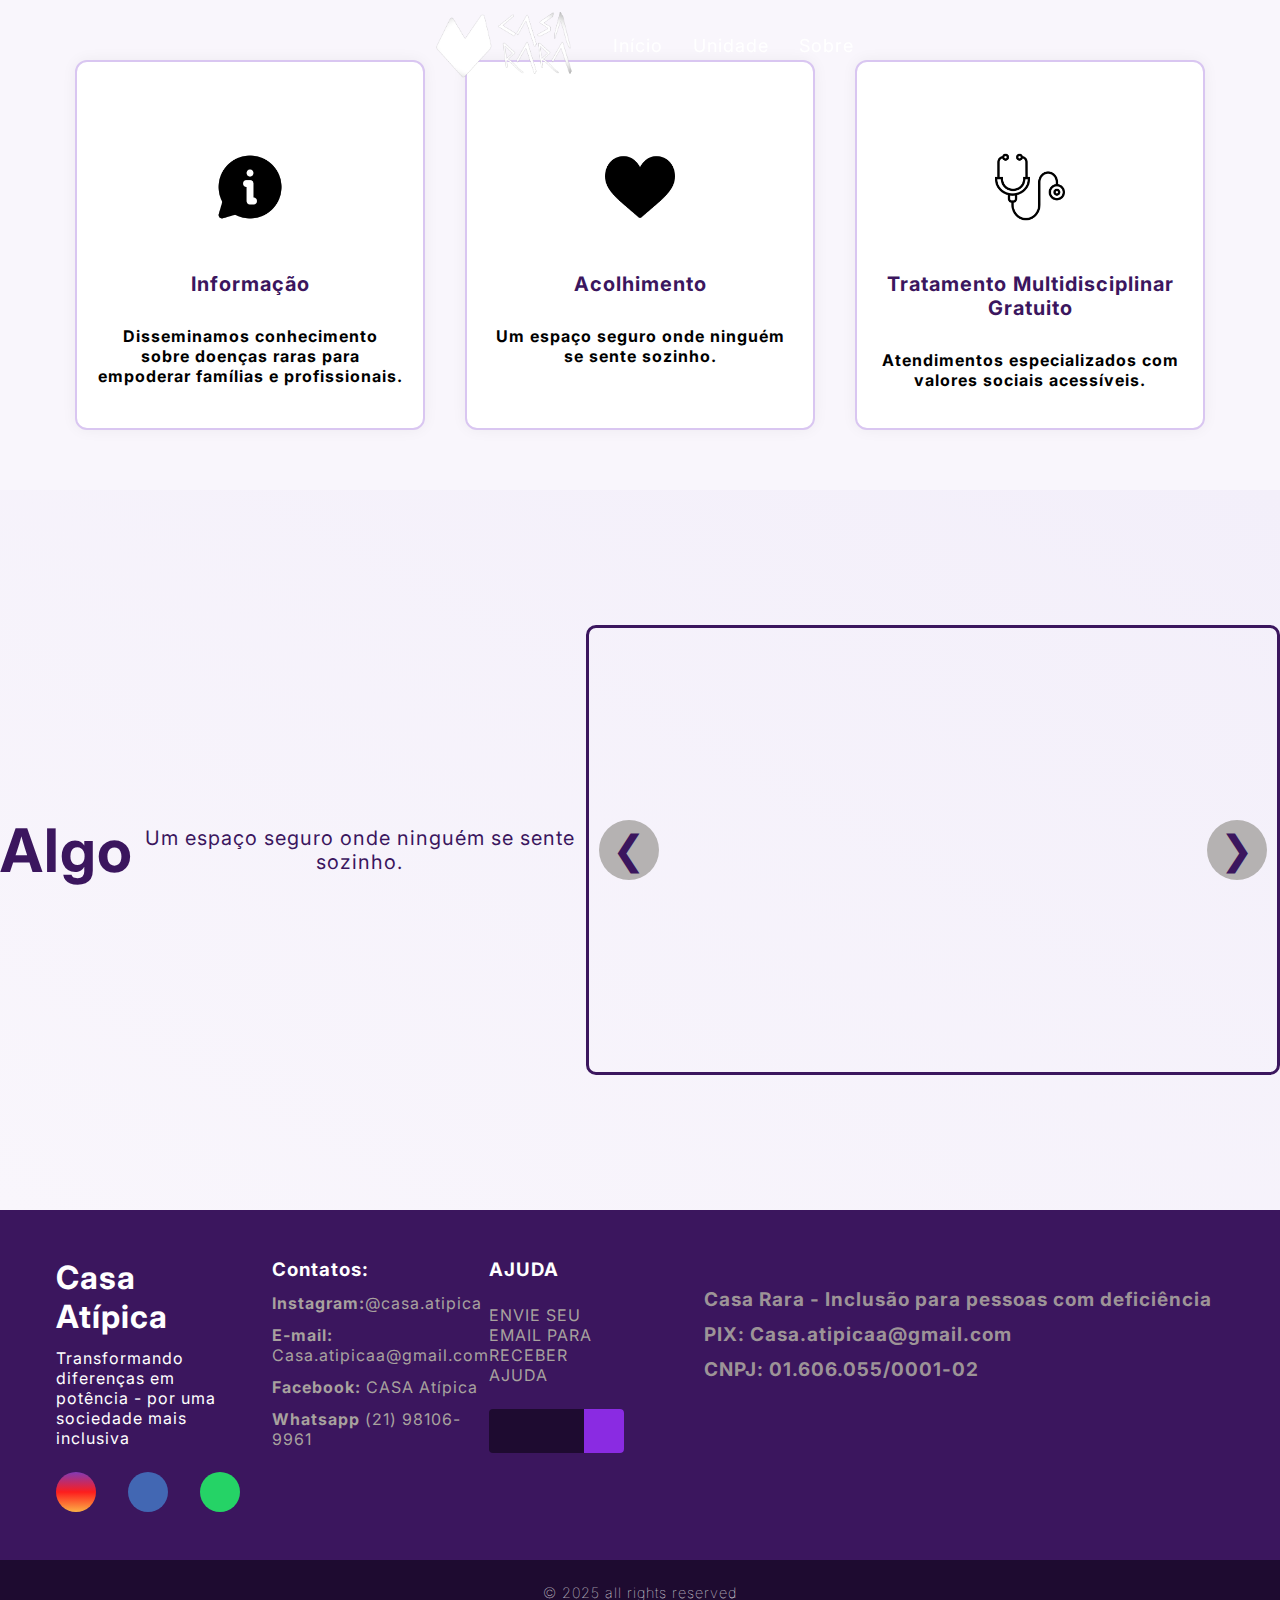
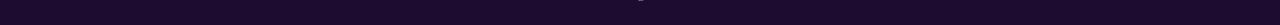
<file: index.html>
<!DOCTYPE html>
<html lang="PT-BR">
<head>
    <meta charset="UTF-8">
    <link rel="stylesheet" href="https://cdnjs.cloudflare.com/ajax/libs/font-awesome/6.6.0/css/all.min.css" integrity="sha512-Kc323vGBEqzTmouAECnVceyQqyqdsSiqLQISBL29aUW4U/M7pSPA/gEUZQqv1cwx4OnYxTxve5UMg5GT6L4JJg==" crossorigin="anonymous" referrerpolicy="no-referrer" />
    <link href="style.css" rel="stylesheet"/>
    <meta name="viewport" content="width=device-width, initial-scale=1.0">
    <link rel="icon" href="imagens/icons/LogoSomente.png">
    <link rel="preconnect" href="https://fonts.googleapis.com">
    <link rel="preconnect" href="https://fonts.gstatic.com" crossorigin>
    <link href="https://fonts.googleapis.com/css2?family=Dosis:wght@200..800&family=National+Park:wght@200..800&display=swap" rel="stylesheet">
    <title>Casa Rara</title>
</head>
<body>
        <header>
            <div id="header-top">
                <img src="imagens/casaRaraBranco_1.png" alt="" id="casaRaraLogo" href="index.html">
                <a href="#">Início</a>
                <a href="unidade.html">Unidade</a>
                <a href="/about.html">Sobre</a>
            </div>
   
        </header>

        <main>

        <div id="main-content">
            <!-- <h1>FOTO DA CASA RARA</h1> -->
            <div id="description-banner">

            </div>
            
        </div>

        <div id="main-content2">
            <div id ='informacao'>
                <img src = 'imagens/icons/cerca-de.png' class="icones"></img>
                <h3 class="titulo">Informação</h3>
                <p class="desc">Disseminamos conhecimento sobre doenças raras para empoderar famílias e profissionais. </p>
            </div>
            <div id="acolhimento">
                <img src = 'imagens/icons/gostar.png' class="icones"></img>
                <h3 class="titulo">Acolhimento</h3>
                <p class="desc">Um espaço seguro onde ninguém se sente sozinho. </p>
            </div>
            <div id="tratamento">
                <img src = 'imagens/icons/image.png' class="icones"></img>
                <h3 class="titulo">Tratamento Multidisciplinar Gratuito</h3>
                <p class="desc">Atendimentos especializados com valores sociais acessíveis. </p>
            </div>
        </div>

        <div id="main-content3">
                <h3 class="titulo2">Algo</h3>
                <p class="desc2">Um espaço seguro onde ninguém se sente sozinho. </p>
                <div class="carrossel">
                    <div class="slides" id="slideContainer">
                    <div class="slide" style="background-image: url('imagens/casa_rara.png');"></div>
                    <div class="slide" style="background-image: url('imagens/casaRaraCinza.png');"></div>
                    <div class="slide" style="background-image: url('imagens/casaRaraBranco_1.png');"></div>
                </div>
                    
                  
              
                <button class="seta esquerda" onclick="mudarSlide(-1)">&#10094;</button>
                <button class="seta direita" onclick="mudarSlide(1)">&#10095;</button>
            </div>    
                
        </div>
    </div>




        </main>
        
    



    <footer>
        <div id="footer_content">
            <div id="footer_contacts">
                <h1>Casa Atípica</h1>
                <p>Transformando diferenças em potência - por uma sociedade mais inclusiva</p>
      
                <div id="footer_social_media">
                <a href="https://www.instagram.com/casa.atipica/" target="blank" class="footer-link" id="instagram">
                    <i class="fa-brands fa-instagram"></i>
                </a>
                <a href="https://web.facebook.com/profile.php?id=100087728827841"target = "blank" class="footer-link" id="facebook">
                    <i class="fa-brands fa-facebook"></i>
                </a>
                <a href="https://wa.me/5521981069961" target = "blank" class="footer-link" id="whatsapp">
                    <i class="fa-brands fa-whatsapp"></i>
                </a>
                </div>
            </div>
      
            <ul class="footer-list">
                <li>
                    <h3>Contatos:</h3>
                </li>
                <li>
                    <a href="https://www.instagram.com/casa.atipica/" target="blank" class="footer-link"><strong>Instagram:</strong>@casa.atipica</a>
                </li>
                <li>
                    <a href="mailto:Casa.atipicaa@gmail.com" target="blank" class="footer-link"><strong>E-mail:</strong> Casa.atipicaa@gmail.com</a>
                </li>
                <li>
                    <a href="https://web.facebook.com/profile.php?id=100087728827841" target="blank" class="footer-link"><strong>Facebook:</strong> CASA Atípica </a>
                </li>
                <li>
                    <a href="https://wa.me/5521981069961" target="blank" class="footer-link"><strong>Whatsapp</strong> (21) 98106-9961</a>
                </li>
      
            </ul>
            <div id="footer_subscribe">
                <h3>AJUDA</h3>
      
                <p id="footer_ajuda">ENVIE SEU EMAIL PARA RECEBER AJUDA</p>
                <div id="input_group">
                    <input type="email" id="email" name="email" required>
                    <button>
                        <i class="fa-regular fa-envelope"></i>
                    </button>
                </div>
             
            </div>
            <ul class="footer-lista">
                <li>
                    <a href="#" class="footerlink"><strong>Casa Rara - Inclusão para pessoas com deficiência</strong></a>
                </li>
                <li>
                    <a href="#" class="footerlink"><strong>PIX: Casa.atipicaa@gmail.com</strong></a>
                </li>
                <li>
                    <a href="#" class="footerlink"><strong>CNPJ: 01.606.055/0001-02</strong></a>
                </li>
      
            </ul>
      
        </div>
      
      
        <div id="footer_copyright">
            &#169
            2025 all rights reserved
        </div>
      
      </footer>
      <script src="script/app.js"></script>
</body>
</html>
</file>
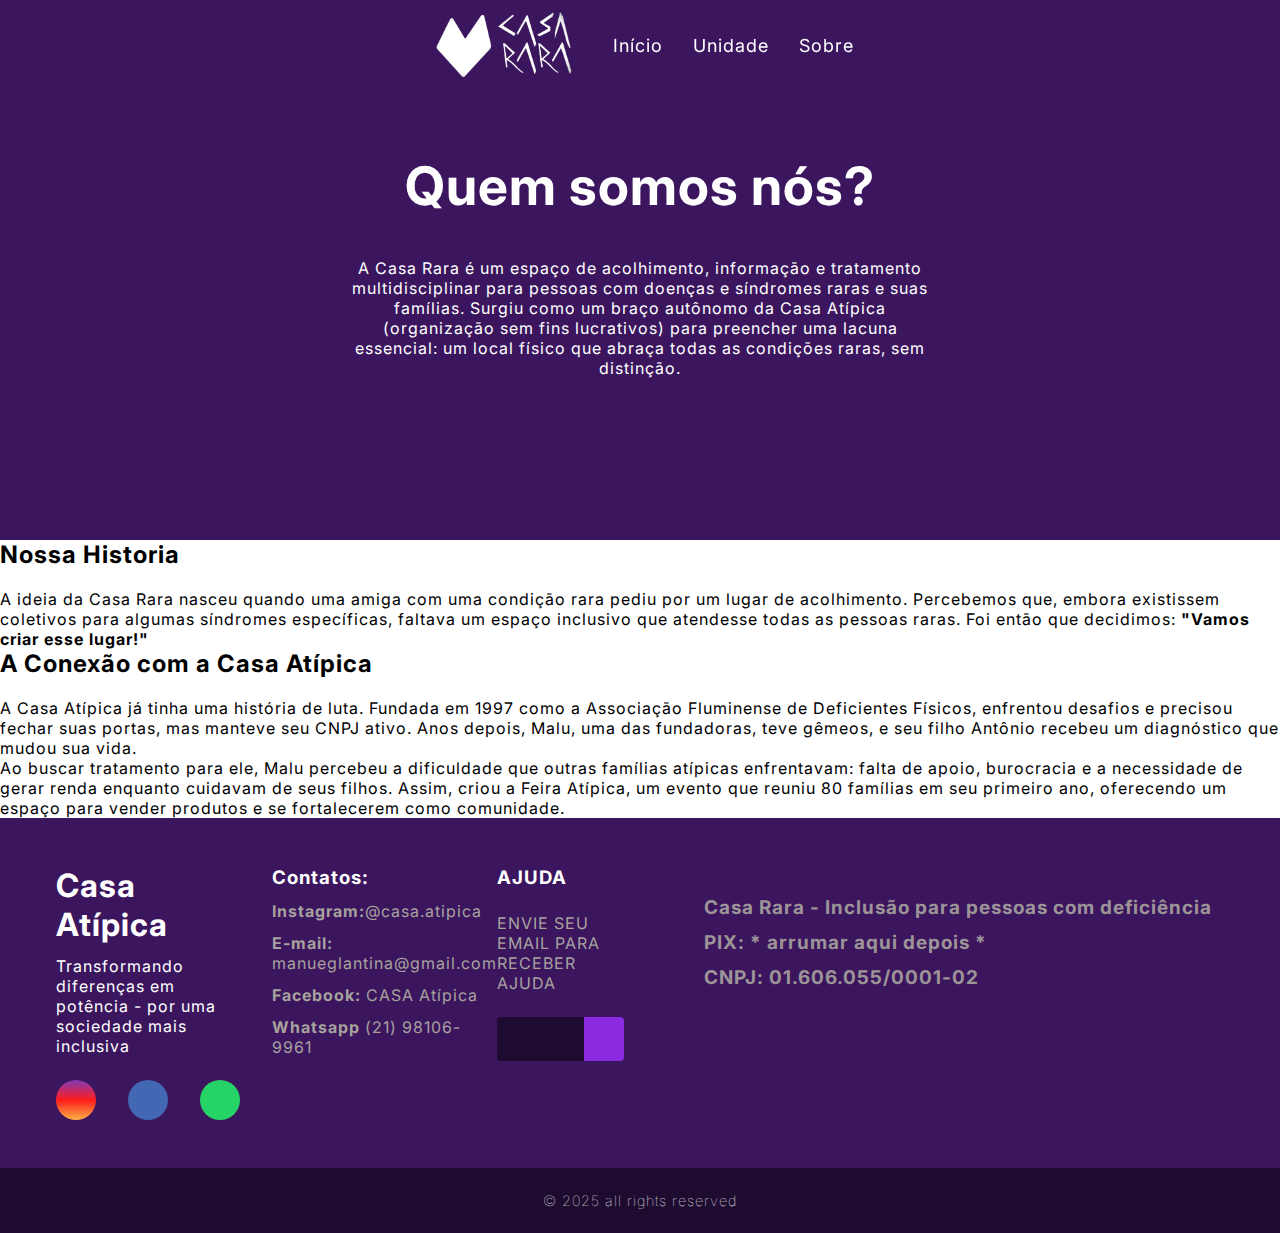
<file: about.html>
<!DOCTYPE html>
<html lang="en">
<head>
    <meta charset="UTF-8">
    <meta name="viewport" content="width=device-width, initial-scale=1.0">
    <link href="style.css" rel="stylesheet"/>
    <link href="/style/about.css" rel="stylesheet"/>
    <link rel="icon" href="imagens/icons/LogoSomente.png">
    <title>Sobre nós</title>
</head>
<body>
    <div id="header-top">
        <img src="imagens/casaRaraBranco_1.png" alt="" id="casaRaraLogo">
        <a href="index.html">Início</a>
        <a href="#">Unidade</a>
        <a href="/about.html">Sobre</a>
    </div>
    <div class="first-content">
        <div class="contentBox">
            <h1>Quem somos nós?</h1>
            <p>A Casa Rara é um espaço de acolhimento, informação e tratamento multidisciplinar para pessoas com doenças e síndromes raras e suas famílias. Surgiu como um braço autônomo da Casa Atípica (organização sem fins lucrativos) para preencher uma lacuna essencial: um local físico que abraça todas as condições raras, sem distinção.  </p>
        </div>
       
    </div>
    <div class="third-content">
        <div class="descriptionLeft">
            <div class="boxLeft">
            <h2>Nossa Historia</h2>
            <br>
            <p>A ideia da Casa Rara nasceu quando uma amiga com uma condição rara pediu por um lugar de acolhimento. Percebemos que, embora existissem coletivos para algumas síndromes específicas, faltava um espaço inclusivo que atendesse todas as pessoas raras. Foi então que decidimos: <strong>"Vamos criar esse lugar!"</strong></p>
            </div>
        </div>
        <div class="descriptionRight">
            <div class="boxLeft">
                <h2>A Conexão com a Casa Atípica</h2>
                <br>
                <p>A Casa Atípica já tinha uma história de luta. Fundada em 1997 como a Associação Fluminense de Deficientes Físicos, enfrentou desafios e precisou fechar suas portas, mas manteve seu CNPJ ativo. Anos depois, Malu, uma das fundadoras, teve gêmeos, e seu filho Antônio recebeu um diagnóstico que mudou sua vida.  </p>
                <p>Ao buscar tratamento para ele, Malu percebeu a dificuldade que outras famílias atípicas enfrentavam: falta de apoio, burocracia e a necessidade de gerar renda enquanto cuidavam de seus filhos. Assim, criou a Feira Atípica, um evento que reuniu 80 famílias em seu primeiro ano, oferecendo um espaço para vender produtos e se fortalecerem como comunidade.  </p>
                
            </div>
        </div>
    </div>
    <footer>
        <div id="footer_content">
            <div id="footer_contacts">
                <h1>Casa Atípica</h1>
                <p>Transformando diferenças em potência - por uma sociedade mais inclusiva</p>
      
                <div id="footer_social_media">
                <a href="https://www.instagram.com/casa.atipica/" target="blank" class="footer-link" id="instagram">
                    <i class="fa-brands fa-instagram"></i>
                </a>
                <a href="https://web.facebook.com/profile.php?id=100087728827841"target = "blank" class="footer-link" id="facebook">
                    <i class="fa-brands fa-facebook"></i>
                </a>
                <a href="https://wa.me/5521981069961" target = "blank" class="footer-link" id="whatsapp">
                    <i class="fa-brands fa-whatsapp"></i>
                </a>
                </div>
            </div>
      
            <ul class="footer-list">
                <li>
                    <h3>Contatos:</h3>
                </li>
                <li>
                    <a href="#" class="footer-link"><strong>Instagram:</strong>@casa.atipica</a>
                </li>
                <li>
                    <a href="#" class="footer-link"><strong>E-mail:</strong> manueglantina@gmail.com</a>
                </li>
                <li>
                    <a href="#" class="footer-link"><strong>Facebook:</strong> CASA Atípica </a>
                </li>
                <li>
                    <a href="#" class="footer-link"><strong>Whatsapp</strong> (21) 98106-9961</a>
                </li>
      
            </ul>
            <div id="footer_subscribe">
                <h3>AJUDA</h3>
      
                <p>ENVIE SEU EMAIL PARA RECEBER AJUDA</p>
            
                <div id="input_group">
                    <input type="email" id="email" name="email" required>
                    <button>
                        <i class="fa-regular fa-envelope"></i>
                    </button>
                </div>
            </div>
            <ul class="footer-lista">
                <li>
                    <a href="#" class="footerlink"><strong>Casa Rara - Inclusão para pessoas com deficiência</strong></a>
                </li>
                <li>
                    <a href="#" class="footerlink"><strong>PIX: * arrumar aqui depois *</strong></a>
                </li>
                <li>
                    <a href="#" class="footerlink"><strong>CNPJ: 01.606.055/0001-02</strong></a>
                </li>
      
            </ul>
      
        </div>
      
      
        <div id="footer_copyright">
            &#169
            2025 all rights reserved
        </div>
      
      </footer>
    <script src="script/app.js"></script>
</body>
</html>
</file>
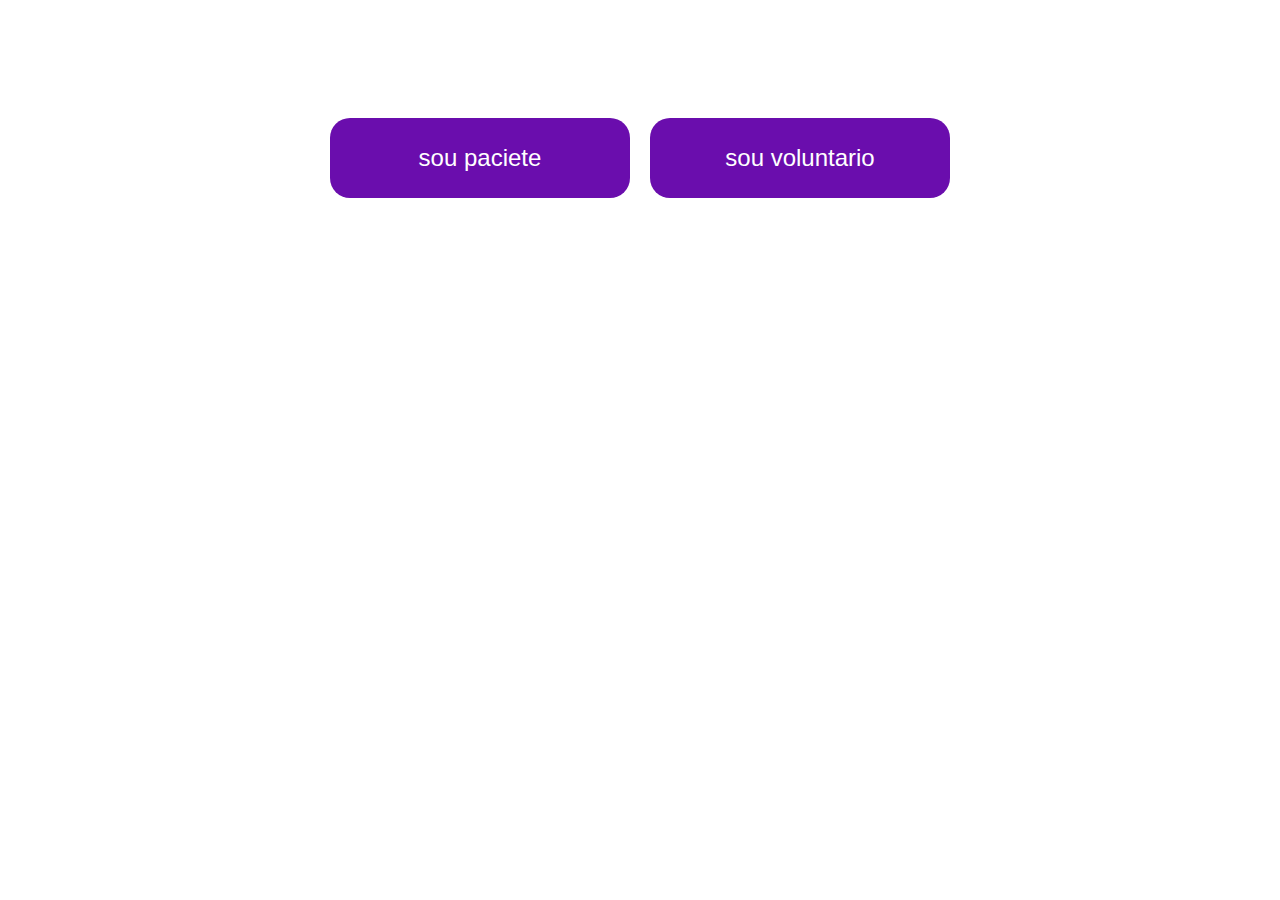
<file: connect.html>
<!DOCTYPE html>
<html lang="en">
    <head>
        <meta charset="UTF-8">
        <link rel="stylesheet" href="https://cdnjs.cloudflare.com/ajax/libs/font-awesome/6.6.0/css/all.min.css" integrity="sha512-Kc323vGBEqzTmouAECnVceyQqyqdsSiqLQISBL29aUW4U/M7pSPA/gEUZQqv1cwx4OnYxTxve5UMg5GT6L4JJg==" crossorigin="anonymous" referrerpolicy="no-referrer" />
        <link href="style/connect.css" rel="stylesheet"/>
        <meta name="viewport" content="width=device-width, initial-scale=1.0">
        <link rel="icon" href="imagens/icons/LogoSomente.png">
        <link rel="preconnect" href="https://fonts.googleapis.com">
        <link rel="preconnect" href="https://fonts.gstatic.com" crossorigin>
        <link href="https://fonts.googleapis.com/css2?family=Dosis:wght@200..800&family=National+Park:wght@200..800&display=swap" rel="stylesheet">
        <title>Casa Rara</title>
    </head>
<body>

    <div id="div_connect">
        <a href="pacient.html"><button class="btn_connect">sou paciete</button></a>
        <a href="volunt.html"><button class="btn_connect">sou voluntario</button></a>
        
    </div>
    
</body>
</html>
</file>
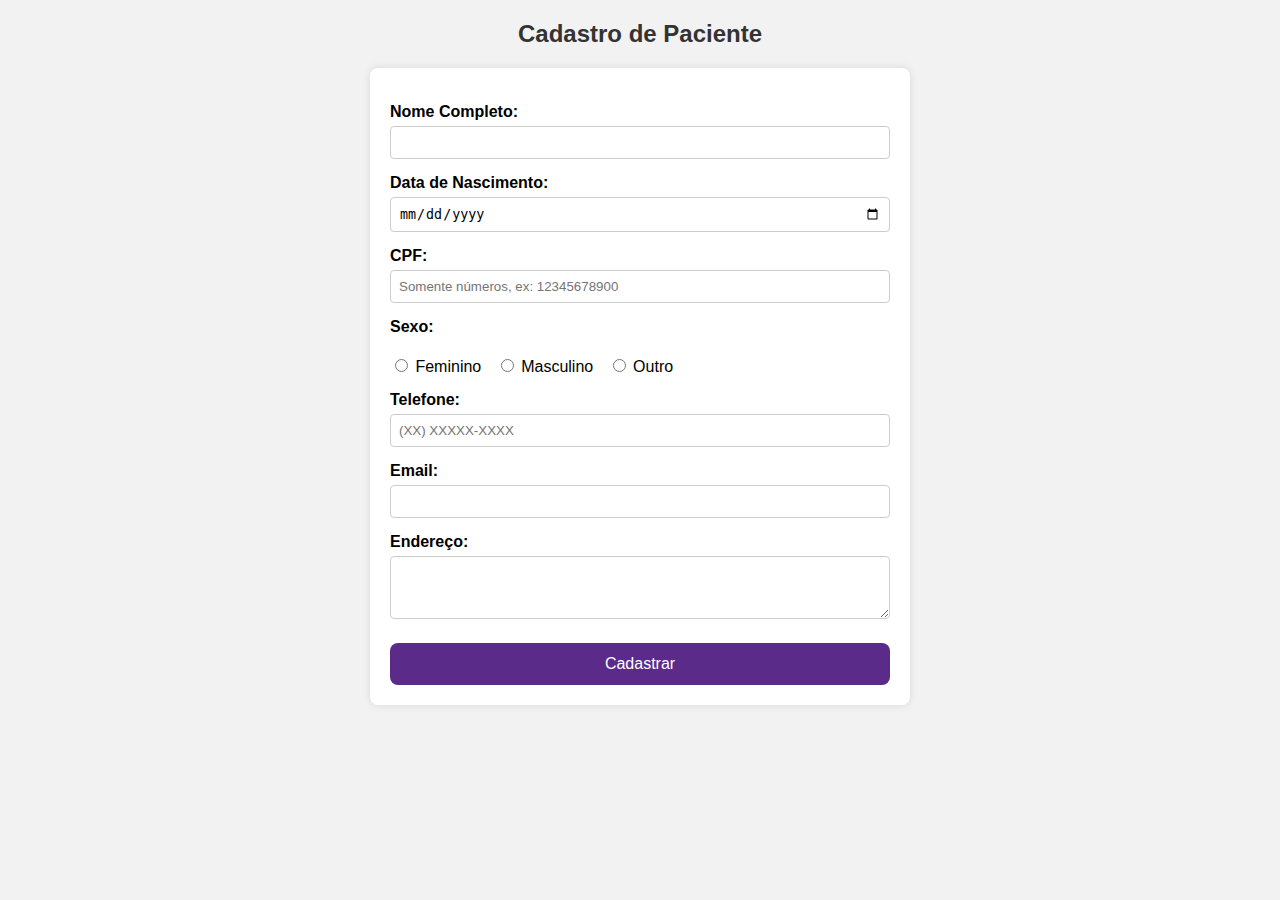
<file: pacient.html>
<!DOCTYPE html>
<html lang="en">
<head>
    <meta charset="UTF-8">
    <link rel="stylesheet" href="https://cdnjs.cloudflare.com/ajax/libs/font-awesome/6.6.0/css/all.min.css" integrity="sha512-Kc323vGBEqzTmouAECnVceyQqyqdsSiqLQISBL29aUW4U/M7pSPA/gEUZQqv1cwx4OnYxTxve5UMg5GT6L4JJg==" crossorigin="anonymous" referrerpolicy="no-referrer" />
    <link href="style/pacient.css" rel="stylesheet"/>
    <meta name="viewport" content="width=device-width, initial-scale=1.0">
    <link rel="icon" href="imagens/icons/LogoSomente.png">
    <link rel="preconnect" href="https://fonts.googleapis.com">
    <link rel="preconnect" href="https://fonts.gstatic.com" crossorigin>
    <link href="https://fonts.googleapis.com/css2?family=Dosis:wght@200..800&family=National+Park:wght@200..800&display=swap" rel="stylesheet">
    <title>Casa Rara</title>
</head>
<body>
    <h2>Cadastro de Paciente</h2>
    <div id="cont_pacient">
        <form action="/submit" method="POST">
            <label for="nome">Nome Completo:</label>
            <input type="text" id="nome" name="nome" required />
    
            <label for="dataNascimento">Data de Nascimento:</label>
            <input type="date" id="dataNascimento" name="dataNascimento" required />
    
            <label for="cpf">CPF:</label>
            <input type="text" id="cpf" name="cpf" pattern="\d{11}" placeholder="Somente números, ex: 12345678900" required />
    
            <label>Sexo:</label>
            <div class="radio-group">
                <label><input type="radio" name="sexo" value="Feminino" required> Feminino</label>
                <label><input type="radio" name="sexo" value="Masculino"> Masculino</label>
                <label><input type="radio" name="sexo" value="Outro"> Outro</label>
            </div>
    
            <label for="telefone">Telefone:</label>
            <input type="tel" id="telefone" name="telefone" pattern="\(\d{2}\) \d{4,5}-\d{4}" placeholder="(XX) XXXXX-XXXX" />
    
            <label for="email">Email:</label>
            <input type="email" id="email" name="email" />
    
            <label for="endereco">Endereço:</label>
            <textarea id="endereco" name="endereco" rows="3"></textarea>
    
            <button type="submit">Cadastrar</button>
        </form>
    </div>
    
</body>
</html>
</file>
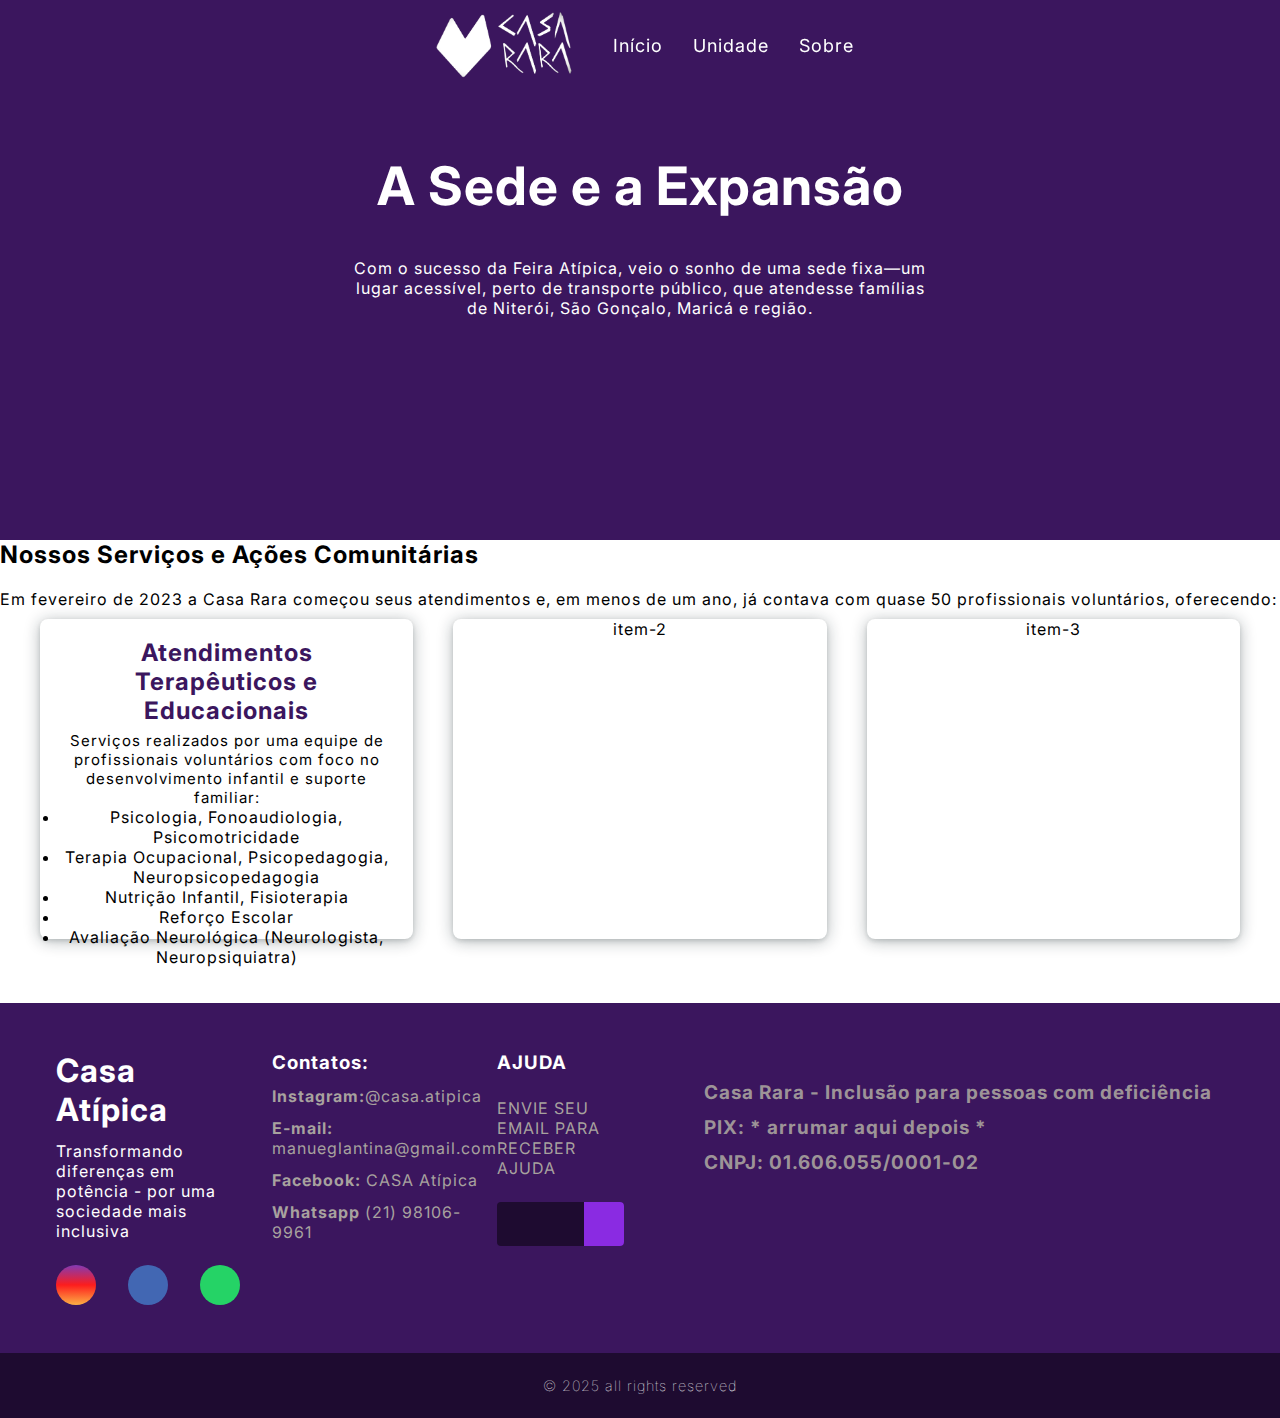
<file: unidade.html>
<!DOCTYPE html>
<html lang="en">
<head>
    <meta charset="UTF-8">
    <meta name="viewport" content="width=device-width, initial-scale=1.0">
    <link href="style.css" rel="stylesheet"/>
    <link href="/style/about.css" rel="stylesheet"/>
    <link rel="stylesheet" href="style/unidade.css">
    <link rel="icon" href="imagens/icons/LogoSomente.png">
    <title>Sobre nós</title>
</head>
<body>
    <div id="header-top">
        <img src="imagens/casaRaraBranco_1.png" alt="" id="casaRaraLogo">
        <a href="index.html">Início</a>
        <a href="#">Unidade</a>
        <a href="about.html">Sobre</a>
    </div>
    <div class="first-content">
        <div class="contentBox">
            <h1>A Sede e a Expansão </h1>
            <p>Com o sucesso da Feira Atípica, veio o sonho de uma sede fixa—um lugar acessível, perto de transporte público, que atendesse famílias de Niterói, São Gonçalo, Maricá e região. </p>
        </div>
       
    </div>
    <div class="third-content">
        <div class="onHandle">
            <div class="boxLeft">
                <h2>Nossos Serviços e Ações Comunitárias</h2>
                <br>
                <p>Em fevereiro de 2023 a Casa Rara começou seus atendimentos e, em menos de um ano, já contava com quase 50 profissionais voluntários, oferecendo:</p>
            </div>
        </div>
    </div>
    <div class="servicesContent">
        <div class="item item-1">
            <div class="formatacao">
            <h2>Atendimentos Terapêuticos e Educacionais</h2>
            <p class="between">Serviços realizados por uma equipe de profissionais voluntários com foco no desenvolvimento infantil e suporte familiar:</p>

            <ul>
                <li>Psicologia, Fonoaudiologia, Psicomotricidade</li>
                <li>Terapia Ocupacional, Psicopedagogia, Neuropsicopedagogia</li>
                <li>Nutrição Infantil, Fisioterapia</li>
                <li>Reforço Escolar</li>
                <li>Avaliação Neurológica (Neurologista, Neuropsiquiatra)</li>
            </ul>
        </div>
        </div>

        <div class="item item-2">item-2</div>

        <div class="item item-3">item-3</div>

    </div>
    <footer>
        <div id="footer_content">
            <div id="footer_contacts">
                <h1>Casa Atípica</h1>
                <p>Transformando diferenças em potência - por uma sociedade mais inclusiva</p>
      
                <div id="footer_social_media">
                <a href="https://www.instagram.com/casa.atipica/" target="blank" class="footer-link" id="instagram">
                    <i class="fa-brands fa-instagram"></i>
                </a>
                <a href="https://web.facebook.com/profile.php?id=100087728827841"target = "blank" class="footer-link" id="facebook">
                    <i class="fa-brands fa-facebook"></i>
                </a>
                <a href="https://wa.me/5521981069961" target = "blank" class="footer-link" id="whatsapp">
                    <i class="fa-brands fa-whatsapp"></i>
                </a>
                </div>
            </div>
      
            <ul class="footer-list">
                <li>
                    <h3>Contatos:</h3>
                </li>
                <li>
                    <a href="#" class="footer-link"><strong>Instagram:</strong>@casa.atipica</a>
                </li>
                <li>
                    <a href="#" class="footer-link"><strong>E-mail:</strong> manueglantina@gmail.com</a>
                </li>
                <li>
                    <a href="#" class="footer-link"><strong>Facebook:</strong> CASA Atípica </a>
                </li>
                <li>
                    <a href="#" class="footer-link"><strong>Whatsapp</strong> (21) 98106-9961</a>
                </li>
      
            </ul>
            <div id="footer_subscribe">
                <h3>AJUDA</h3>
      
                <p>ENVIE SEU EMAIL PARA RECEBER AJUDA</p>
            
                <div id="input_group">
                    <input type="email" id="email" name="email" required>
                    <button>
                        <i class="fa-regular fa-envelope"></i>
                    </button>
                </div>
            </div>
            <ul class="footer-lista">
                <li>
                    <a href="#" class="footerlink"><strong>Casa Rara - Inclusão para pessoas com deficiência</strong></a>
                </li>
                <li>
                    <a href="#" class="footerlink"><strong>PIX: * arrumar aqui depois *</strong></a>
                </li>
                <li>
                    <a href="#" class="footerlink"><strong>CNPJ: 01.606.055/0001-02</strong></a>
                </li>
      
            </ul>
      
        </div>
      
      
        <div id="footer_copyright">
            &#169
            2025 all rights reserved
        </div>
      
      </footer>
    <script src="script/app.js"></script>
</body>
</html>
</file>
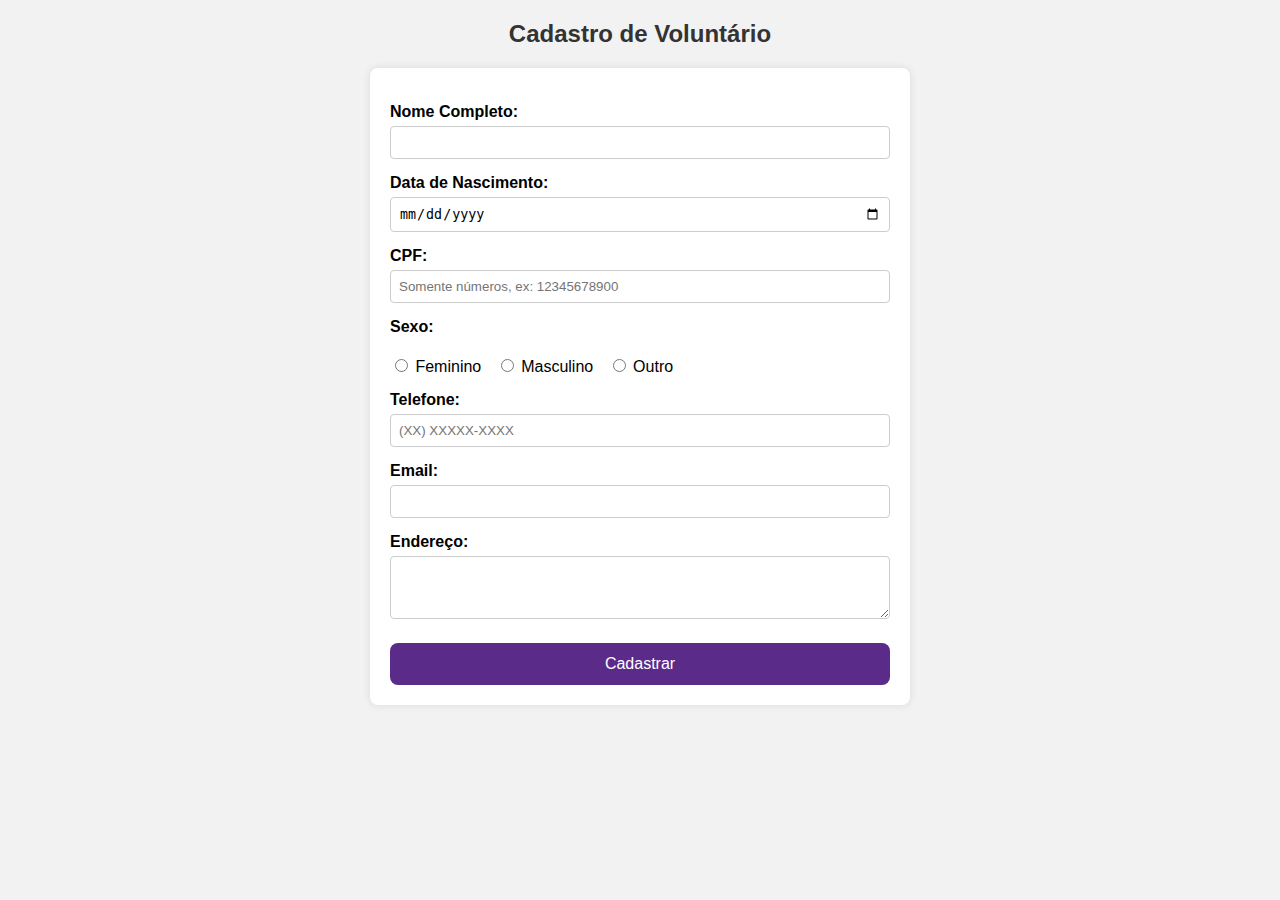
<file: volunt.html>
<!DOCTYPE html>
<html lang="en">
    <head>
        <meta charset="UTF-8">
        <link rel="stylesheet" href="https://cdnjs.cloudflare.com/ajax/libs/font-awesome/6.6.0/css/all.min.css" integrity="sha512-Kc323vGBEqzTmouAECnVceyQqyqdsSiqLQISBL29aUW4U/M7pSPA/gEUZQqv1cwx4OnYxTxve5UMg5GT6L4JJg==" crossorigin="anonymous" referrerpolicy="no-referrer" />
        <link href="style/pacient.css" rel="stylesheet"/>
        <meta name="viewport" content="width=device-width, initial-scale=1.0">
        <link rel="icon" href="imagens/icons/LogoSomente.png">
        <link rel="preconnect" href="https://fonts.googleapis.com">
        <link rel="preconnect" href="https://fonts.gstatic.com" crossorigin>
        <link href="https://fonts.googleapis.com/css2?family=Dosis:wght@200..800&family=National+Park:wght@200..800&display=swap" rel="stylesheet">
        <title>Casa Rara</title>
    </head>
<body>
    <h2>Cadastro de Voluntário</h2>

<div id="cont_pacient">
    <form action="/submit_voluntario" method="POST">
        <label for="nome">Nome Completo:</label>
        <input type="text" id="nome" name="nome" required />

        <label for="dataNascimento">Data de Nascimento:</label>
        <input type="date" id="dataNascimento" name="dataNascimento" required />

        <label for="cpf">CPF:</label>
        <input type="text" id="cpf" name="cpf" pattern="\d{11}" placeholder="Somente números, ex: 12345678900" required />

        <label>Sexo:</label>
        <div class="radio-group">
            <label><input type="radio" name="sexo" value="Feminino" required> Feminino</label>
            <label><input type="radio" name="sexo" value="Masculino"> Masculino</label>
            <label><input type="radio" name="sexo" value="Outro"> Outro</label>
        </div>

        <label for="telefone">Telefone:</label>
        <input type="tel" id="telefone" name="telefone" pattern="\(\d{2}\) \d{4,5}-\d{4}" placeholder="(XX) XXXXX-XXXX" />

        <label for="email">Email:</label>
        <input type="email" id="email" name="email" />

        <label for="endereco">Endereço:</label>
        <textarea id="endereco" name="endereco" rows="3"></textarea>

        <button type="submit">Cadastrar</button>
    </form>
</div> 
    
    
</body>
</html>
</file>
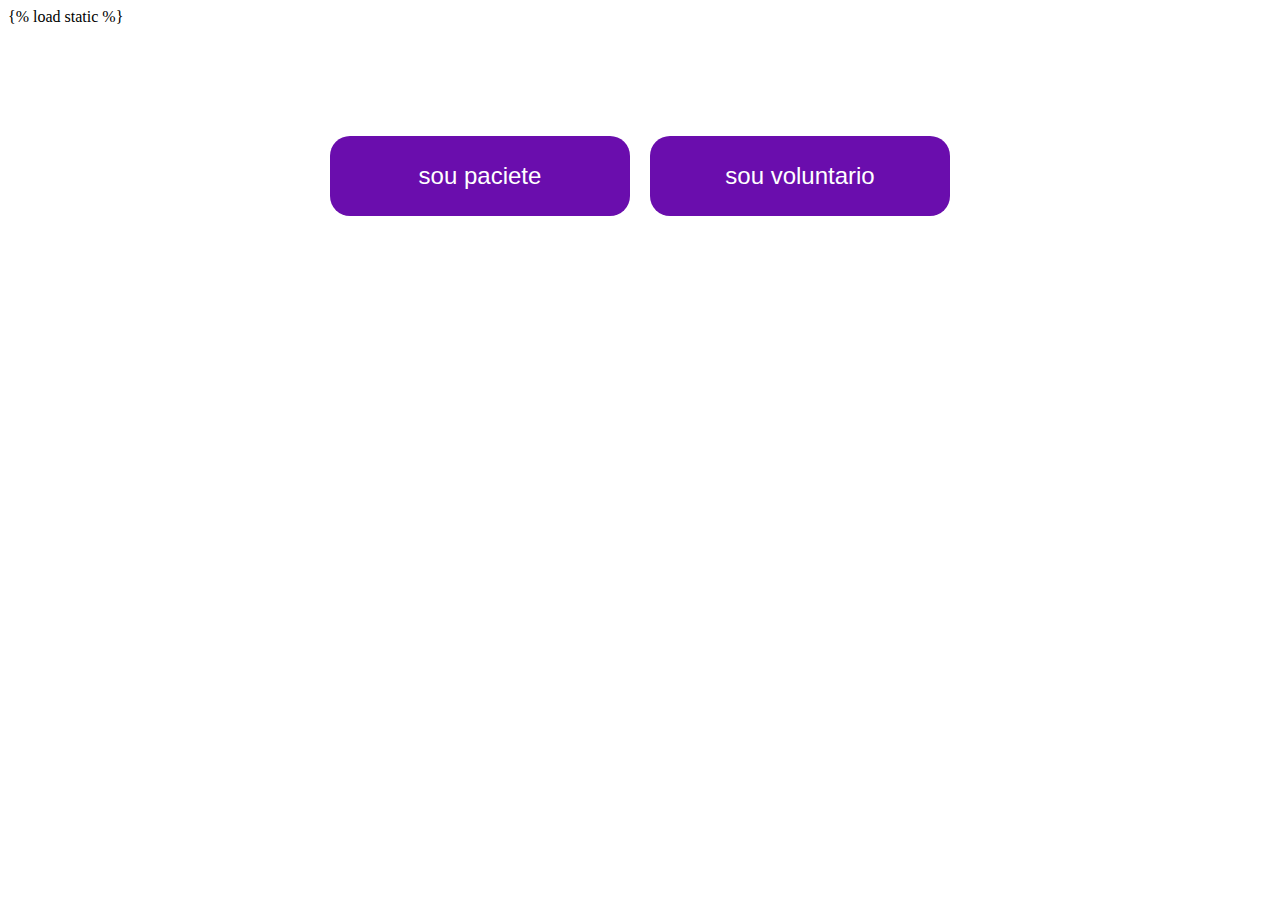
<file: templates/connect.html>
{% load static %}
<!DOCTYPE html>
<html lang="en">
    <head>
        <meta charset="UTF-8">
        <link rel="stylesheet" href="https://cdnjs.cloudflare.com/ajax/libs/font-awesome/6.6.0/css/all.min.css" integrity="sha512-Kc323vGBEqzTmouAECnVceyQqyqdsSiqLQISBL29aUW4U/M7pSPA/gEUZQqv1cwx4OnYxTxve5UMg5GT6L4JJg==" crossorigin="anonymous" referrerpolicy="no-referrer" />
        <link href="/static/connect.css" rel="stylesheet"/>
        <meta name="viewport" content="width=device-width, initial-scale=1.0">
        <link rel="icon" href="/static/imagens/icons/LogoSomente.png">
        <link rel="preconnect" href="https://fonts.googleapis.com">
        <link rel="preconnect" href="https://fonts.gstatic.com" crossorigin>
        <link href="https://fonts.googleapis.com/css2?family=Dosis:wght@200..800&family=National+Park:wght@200..800&display=swap" rel="stylesheet">
        <title>Casa Rara</title>
    </head>
<body>

    <div id="div_connect">
        <a href="pacient.html"><button class="btn_connect">sou paciete</button></a>
        <a href="volunt.html"><button class="btn_connect">sou voluntario</button></a>
        
    </div>
    
</body>
</html>
</file>
<file: style.css>
@import url('https://fonts.googleapis.com/css2?family=Inter:ital,opsz,wght@0,14..32,100..900;1,14..32,100..900&display=swap');

  :root{
    --color-neutral-0: #0c0c0c;
    --color-neutral-10: #171717;
    --color-neutral-30: #a8a29e;
    --color-neutral-40: #f5f5f5;
    --card-height: 300px;
    --card-width: calc(var(--card-height) / 1.5);

  }

  *{
    font-family: 'inter', sans-serif;
    margin: 0;
    padding: 0;
    box-sizing: border-box;
    letter-spacing: 1px;

  }
  html{
    scroll-behavior: smooth;
  }

  footer{
    width: 100%;
    color: var(--color-neutral-40);
    background-color: var(--color-neutral-10);
  }

  .footer-link{
    text-decoration: none;
  }

  #header-top{
  font-family: 'inter';
  font-size: 18px;
   width: 100%;
   height: 10vh;
   opacity: 1;
   color: whitesmoke;
   display: flex;
   align-items: center;
   justify-content: center;
   gap: 30px;
   z-index: 100;
   position: fixed;
   top: 0;
   left: 0;
   transition: 0.5s;
  }

  #header-about{
    font-family: 'inter';
    font-size: 18px;
    width: 100%;
    height: 10vh;
    opacity: 1;
    color: whitesmoke;
    display: flex;
    align-items: center;
    justify-content: center;
    gap: 30px;
    z-index: 100;
    position: fixed;
    top: 0;
    left: 0;
    transition: 0.5s;
  }

  #header-top a {
    display: inline-block;
    text-decoration: none;
    color: white;
}

  #header-top.colorHeader a{
    color: black;
  }

  .colorHeader{
    transition: 0.5s;
    background-color: white;
    opacity: 1;
    box-shadow: rgba(50, 50, 93, 0.25) 0px 50px 100px -20px, rgba(0, 0, 0, 0.3) 0px 30px 60px -30px;
    color:black;
  }

  #header-top a:hover{
    color: #8A2BE2;
    transition: 0.8s;
  }
  #header-top img {
    height: 100%;
    padding: 10px;
  }

  .bannerCarrossel {
    position: relative;
    z-index: 1;
    width: 100%;
    height: 600px;
    overflow: hidden;
  }

  .bannerSlide {
    position: absolute;
    width: 100%;
    height: 100%;
    top: 0;
    left: 0;
    opacity: 0;
    transition: opacity 1s ease;
    background-size: cover;
    background-position: center;
  }
  .bannerSlide.ativo {
    opacity: 1;
    z-index: 1;
  }

  .dots {
    position: absolute;
    bottom: 20px;
    width: 100%;
    text-align: center;
  }

  .dot {
    position: relative;
    display: inline-block;
    width: 60px;
    height: 8px;
    margin: 0 6px;
    background-color: #3b165e;
    border-radius: 4px;
    overflow: hidden;
    cursor: pointer;
    z-index: 1;
  }

  .preencher {
    position: absolute;
    top: 0;
    left: 0;
    height: 100%;
    width: 0;
    background-color: #8A2BE2;
    transition: width 5s linear;
  }

  .bannerConteudo1 {
    position: relative;
    top: 25dvh;
    left: 15dvh;
    color: var(--color-neutral-40);
    z-index: 1;
  }
  .bannerConteudo1 h1 {
    font-size: 10dvh;
  }
  .bannerConteudo1 p {
    font-size: 4dvh;
    margin-left: 3dvh;
  }

  .localizacao {
    position: relative;
    top: 34dvh;
    left: 22dvh;
    display: flex;
    align-items: center;
    gap: 2dvh;
    color: var(--color-neutral-40);
    font-size: 3dvh;
  }
  .localizacao i {
    font-size: 4dvh;
    color: var(--color-neutral-40);
  }

  .gps-texto {
    margin: 0;
    line-height: 1.4;
  }

  .botaoChegar {
    position: absolute;
    top: 33dvh;
    right: 35dvh;
    padding: 17px 35px;
    background: var(--color-neutral-40);
    color: #8A2BE2;
    text-decoration: none;
    font-weight: bold;
    border-radius: 20px;
    transition: background 0.3s, color 0.3s;
  }
  .botaoChegar:hover {
    background: #f3e9fd;
    color: #6b1cb8;
  }

  .bannerConteudo2 {
    position: relative;
    top: 13dvh;
    left: 45dvh;
    color: #131a3f;
  }
  .bannerConteudo2 h1 {
    font-size: 8dvh;
    line-height: 1.2;
  }
  .bannerConteudo2 p {
    color: #10787a;
    margin-top: 0.5dvh;
    margin-left: 4dvh;
    font-weight: bold;
    font-size: 3dvh;
  }

  .logoFranit {
    position: absolute;
    width: 28dvh;
    margin-top: 2dvh;
    margin-left: 6dvh;
    display: block;
  }

  .botaoSaiba {
    background-color: #004aad;
    color: var(--color-neutral-40);
    font-weight: bold;
    border-radius: 25px;
    text-decoration: none;
    font-size: 3dvh;
    display: inline-block;
    margin-top: 20dvh;
    margin-left: 95dvh;
    padding: 14px 50px;
    transition: background-color 0.3s ease;
  }
  .botaoSaiba:hover {
    background-color: #003d80;
  }

  .banner3 {
    position: absolute;
    display: flex;
    justify-content: space-between;
    align-items: center;
    width: 100%;
    padding: 0 25dvh;
    background: linear-gradient(to right, #0e59be, #f096ff);
    color: var(--color-neutral-40);
  }

  .tituloBanner3 {
    font-size: 7dvh;
    font-weight: bold;
    margin-bottom: 3dvh;
  }

  .textoBanner3 {
    font-size: 4dvh;
    margin-bottom: 5dvh;
  }

  .botaoDoar {
    background-color: var(--color-neutral-40);
    color: #8c52ff;
    font-size: 3dvh;
    font-weight: bold;
    text-decoration: none;
    border-radius: 30px;
    padding: 17px 40px;
    margin-top: 50dvh;
    transition: background-color 0.3s ease;
  }
  .botaoDoar:hover {
    background-color: #f3f3f3;
  }

  .iconesBanner3 {
    display: flex;
    flex-direction: column;
    font-size: 18vh;
    gap: 8dvh;
  }

  .main-content h3{
    font-size: 72px;
  }

  #main-content2{
    width: 100%;
    background-color: #f9f6fc;
    text-align: center;
    justify-content: center;
    display: flex;
    align-items: stretch;
    gap: 40px;
    padding: 60px 5%;
    flex-wrap: wrap; /
  }
  #informacao, #acolhimento, #tratamento {
    background: white;
    flex: 1;
    min-width: 280px;
    max-width: 350px;
    padding: 30px 20px;
    box-shadow: 0 0 15px rgba(0,0,0,0.05);
    border-radius: 12px;
    display: flex;
    flex-direction: column;
    align-items: center;
    transition: transform 0.3s ease;
    border: 2px solid #d9c6f1;
    min-height: 370px; /
  }
  #informacao:hover, #acolhimento:hover, #tratamento:hover {
      transform: translateY(-5px);
  }

  #main-content3 {
    width: 100%;
    height: 80vh;
    background-color: white;
    background: linear-gradient(to bottom left, #f3effa, #f9f6fc);
    display: flex;
    justify-content: center;
    align-items: center;
    text-align: center;
  }

  #form-banner{
    bottom: 20%;
  }

  .alignCenter{
    display: flex;
    flex-direction: column;
    align-items: center;
    gap: 20px;
  }

  #btn-banner1{
    margin-top: 5%;
    margin-right: 3%;
    background-color: #BC6631;
    padding: 10px 12px;
    border-radius: 10px;
    border: none;
    color: white;
    outline: none;
    border: 1px solid #BC6631;
    font-family: 'inter', sans-serif;
  }
  #btn-banner1:hover{
    border: 1px solid #BC6631;
    background-color: white;
    transition: 0.4s;
    color: #BC6631;
    outline: none;
    font-weight: 700;
  }

  #btn-banner2{
    margin-top: 5%;
    margin-right: 3%;
    background-color: #000000;
    padding: 10px 12px;
    border-radius: 10px;
    border: none;
    color: #BC6631;
    outline: none;
    border: 1px solid #BC6631;
    font-family: 'inter', sans-serif;
  }
  #btn-banner2:hover{
    border: 1px solid #BC6631;
    background-color: white;
    transition: 0.4s;
    color: #BC6631;
    outline: none;
  }

  #footer_content{
    background-color:rgb(59, 22, 94);
    display: grid;
    grid-template-columns: repeat(4, 1fr);
    padding: 3rem 3.5rem;
    color : white;
  }

  #footer_contacts h1{
    margin-bottom: 0.75rem;
    margin-right: 1rem;
  }

  #footer_social_media{
    display: flex;
    gap: 2rem;
    margin-top: 1.5rem;
  }

  #footer_social_media .footer-link{
    display: flex;
    align-items: center;
    justify-content: center;
    height: 2.5rem;
    width: 2.5rem;
    color: var(--color-neutral-40);
    border-radius: 50%;
    transition: transform 0.3s ease, box-shadow 0.3s ease;
  }
  #footer_social_media .footer-link i{
    font-size: 1.25rem;
  }
  #footer_social_media .footer-link:hover{
    transform: scale(1.1);
    box-shadow: 0 8px 16px rgba(0, 0, 0, 0.25);

  }

  #instagram{
    background: linear-gradient(#833ab4, #fd1d1d, #fcb045);
  }

  #facebook{
    background-color: #4267b3;
  }

  #whatsapp{
    background-color: #25d366;
  }

  .footer-list{
    display: flex;
    flex-direction: column;
    gap: 0.75rem;
    list-style: none;
    margin-left: 2rem;

  }

  .footer-lista{
    color:var(--color-neutral-40);
    display: flex;
    flex-direction: column;
    gap: 0.75rem;
    list-style: none;
    padding-top:30px;
    padding-left: 80px;
    width:600px;
  }

  .footerlink{
    color:var(--color-neutral-30);
    font-size: 19px;
    opacity: 0.9;
    text-decoration:none;
    font-family: 'inter';
    text-align: justify;
  }

  .footer-list .footer-link{
    color: var(--color-neutral-30);
    transition: all 0.9s;
  }
  .footer-list .footer-link:hover{
    color: #8A2BE2;
  }
  .footer-lista .footerlink:hover{
    color: #8A2BE2;
    transition: all 0.9s;
  }

  #footer_ajuda{
    font-family:'inter';
  }

  #footer_subscribe{
    display: flex;
    flex-direction: column;
    gap: 1.5rem;
  }

  #footer_subscribe p{
    color: var(--color-neutral-30);
  }

  #input_group{
    display: flex;
    align-items: center;
    background-color: rgb(30, 11, 48);
    border-radius: 4px;
  }

  #input_group input{
    all: unset;
    padding: 0.75rem;
    width: 100%;
  }

  #input_group button{
    background-color:#8A2BE2;
    border: none;
    color: var(--color-neutral-40);
    padding: 0px 1.25rem;
    font-size: 1.125rem;
    height: 100%;
    border-radius: 0px 4px 4px 0px;
    cursor: pointer;
    transition: all 0.9s;
  }

  #input_group button:hover{
    opacity: 0.9;
  }

  #footer_copyright{
    display: flex;
    justify-content: center;
    background-color: rgb(30, 11, 48);
    font-size: 0.9rem;
    padding: 1.5rem;
    font-weight: 100;
    color: white;
  }

  @media screen and (max-width: 768px) {
    #footer_content{
        grid-template-columns: repeat(2, 1fr);
        gap: 2rem;
    }
  }

  @media screen and (max-width: 426px) {
    #footer_content{
        grid-template-columns: repeat(1, 1fr);
        padding: 3rem 2rem;
    }
  }

  .titulo{
    font-size: 20px;
    color: rgb(59, 22, 94);
    padding-top: 50px;

  }
  #informacao{
    background:white;
    width:350px;
    height:100%;
  }
  #acolhimento{
    background:white;
    width:350px;
    height:100%;
  }
  #tratamento{
    background:white;
    width:350px;
    height:100%;
  }
  .desc{
    color: black;
    padding-top: 30px;
    font-weight: 700;
  }
  .icones{
    width:70px;
    height: 70px;
    margin-top: 60px;
  }

  @media screen and (max-width: 768px) {
    #header-top {
      font-size: 16px;
      gap: 20px;
      padding: 0 10px;
    }
    #header-top img {
      height: 80%;
    }
    #main-content {
      height: 40vh;
      padding: 0 5%;
    }
    #main-content2 {
      flex-direction: column;
      height: auto;
      gap: 50px;
      padding: 50px 0;
    }
    #informacao, #acolhimento, #tratamento {
      width: 80%;
      margin: 0 auto;
      padding-bottom: 30px;
    }
    .icones {
      margin-top: 30px;
    }
    #footer_content {
      grid-template-columns: repeat(2, 1fr);
      gap: 2rem;
      padding: 2rem;
    }
    .footer-lista {
      width: 100%;
      padding-left: 0;
      grid-column: span 2;
    }
  }

  @media screen and (max-width: 480px) {
    #header-top {
      font-size: 14px;
      gap: 15px;
      justify-content: space-around;
    }
    #header-top a {
      margin: 0 5px;
    }
    #header-top img {
      height: 70%;
    }
    #main-content {
      height: 30vh;
    }
    #main-content h3 {
      font-size: 2rem;
    }
    #main-content2 {
      gap: 30px;
      padding: 30px 0;
    }
    #informacao, #acolhimento, #tratamento {
      width: 90%;
    }
    .titulo {
      font-size: 18px;
      padding-top: 20px;
    }
    .desc {
      padding-top: 15px;
      font-size: 14px;
    }
    #footer_content {
      grid-template-columns: 1fr;
      padding: 1.5rem;
    }
    .footer-list {
      margin-left: 0;
    }
    .footer-lista {
      grid-column: span 1;
    }
    #footer_social_media {
      justify-content: center;
    }
    #footer_copyright {
      font-size: 0.8rem;
      padding: 1rem;
    }
  }

  @media screen and (max-width: 320px) {
    #header-top {
      font-size: 12px;
      gap: 10px;
    }
    #header-top img {
      display: none;
    }
    .titulo {
      font-size: 16px;
    }
    .desc {
      font-size: 12px;
    }
    .icones {
      width: 50px;
      height: 50px;
    }
  }

  @media screen and (max-width: 768px) {
    .first-content .contentBox {
      padding: 0 20px;
    }
    .third-content {
      flex-direction: column;
    }
    .descriptionLeft, .descriptionRight {
      width: 100%;
      padding: 20px;
    }
  }

  @media screen and (max-width: 768px) {
    .onHandle .boxLeft {
      padding: 0 20px;
    }
  }
  .carrossel {
      position: relative;
      width: 800px;
      height: 450px;
      overflow: hidden;
      border-radius: 10px;
      border: 3px solid rgb(59, 22, 94);
      margin-top: auto;
      margin-bottom: auto;
  }

  .slides {
    position: relative;
    width: 100%;
    height: 100%;
  }

  .slide {
    position: absolute;
    width: 100%;
    height: 100%;
    top: 0;
    left: 0;
    opacity: 0;
    transition: opacity 0.5s ease;
    background-size: cover;
    background-position: center;
  }

  .slide.ativa {
    opacity: 1;
    z-index: 1;
  }

  .seta {
    position: absolute;
    top: 50%;
    transform: translateY(-50%);
    font-size: 2.5rem;
    background-color: #B5B2B2;
    color: rgb(59, 22, 94);
    border: none;
    cursor: pointer;
    padding: 15px;
    z-index: 10;
    border-radius: 50%;
    user-select: none;
    transition: background-color 0.3s ease;
    display: flex;
    align-items: center;
    justify-content: center;
    width: 60px;
    height: 60px;
    line-height: 1;
  }

  .seta.esquerda {
    left: 10px;
  }

  .seta.direita {
    right: 10px;
  }
  .seta:hover {
    background-color: #ffffff;
    transition: background-color 0.3s ease;
  }
  .titulo2{
    font-size: 60px;
    color: rgb(59, 22, 94);
  }
  .desc2{
    font-size: 20px;
    color: rgb(59, 22, 94);
  }
  .slide img {
    max-width: 100%;
    max-height: 100%;
    object-fit: contain;
  }
  .titulopix{
    color: rgb(59, 22, 94);
  }
  #main-content4 {
    display: flex;
    flex-direction: column;
    align-items: center;
    justify-content: center;
    text-align: center;
    padding: 60px 20px;
    background: linear-gradient(to right, #a077b2, #3b165e);
    color: white;
    gap: 30px;

  }
  #main-content4 img {
    width: 250px;
    height: auto;
    border-radius: 20px;
    box-shadow: 0px 5px 20px rgba(59, 22, 94, 0.3);
    transition: transform 0.3s ease;
  }
  #main-content4 img:hover {
      transform: scale(1.05);
  }

  .titulopix {
    font-size: 32px;
    max-width: 800px;
    color: #3b165e;
    font-weight: 700;
    line-height: 1.5;
  }
  #containerNEW{
    padding: 60px 20px;
     background: #f3effa;
}

  .fotocasarara{
    width: 100%;
    max-width: 320px;
    height: auto;
    border-radius: 15px;
    box-shadow: 0px 5px 20px rgba(0, 0, 0, 0.2);
  }
  #container-resumo{
    flex: 2;
    min-width: 300px;
    padding: 40px;
    display: flex;
    flex-direction: column;
    justify-content: center;
    color: white;

  }
  .titulocasarara{
    font-size: 36px;
    margin-bottom: 20px;
    font-weight: 700;
  }
  .resumo {
    font-size: 18px;
    line-height: 1.6;
    text-align: justify;
    color: #f0f0f0;
  }

  .pix-dados {
    background-color: #f3effa;
    padding: 20px;
    border-radius: 12px;
    font-size: 18px;
    color: #3b165e;
    text-align: center;
    margin-bottom: 20px;
  }


  .pix-dados button {
    margin-top: 10px;
    padding: 10px 18px;
    border: none;
    background-color: #3b165e;
    color: white;
    border-radius: 6px;
    cursor: pointer;
    font-weight: bold;
    transition: background 0.3s ease;
  }
  .pix-dados button:hover {
    background-color: #5a2b89;
  }

  .mensagem-pix {
    font-size: 18px;
    color: #3b165e;
    margin-bottom: 20px;
    text-align: center;
    max-width: 500px;
  }
  .pix-container {
    background-color: #ffffff;
    border: 3px solid #d9c6f1;
    border-radius: 20px;
    padding: 40px;
    max-width: 600px;
    width: 100%;
    box-shadow: 0 10px 30px rgba(59, 22, 94, 0.15);
    display: flex;
    flex-direction: column;
    align-items: center;
  }
  .qrpix {
    width: 180px;
    margin: 20px 0;
    border-radius: 12px;
    box-shadow: 0px 4px 12px rgba(59, 22, 94, 0.2);
  }
  .donation-info {
      display: flex;
      flex-direction: column;
      justify-content: center;
      align-items: center;
      max-width: 1200px;
      margin: 0 auto;
      background-color: white;
      padding: 30px;
      border-radius: 8px;
      box-shadow: 0 4px 20px rgba(0, 0, 0, 0.1);
  }

  .donation-text {
      text-align: center;
      margin-bottom: 30px;
  }
  .donation-text h2 {
      font-size: 28px;
      color: #3b165e;
      margin-bottom: 15px;
  }
  .donation-text p {
      font-size: 18px;
      color: #666;
  }
  .donation-list ul {
      list-style-type: none;
      padding: 0;
      margin: 0;
      text-align: left;
      font-size: 18px;
  }
  .donation-list li {
      display: flex;
      align-items: center;
      margin: 15px 0;
  }
  .check-icon {
      width: 15px;
      height: 15px;
      border-radius: 50%;
      background-color: #3b165e;
      margin-right: 15px;
      display: flex;
      justify-content: center;
      align-items: center;
  }
  .check-icon::before {
      content: '✔';
      font-size: 12px;
      color: white;
  }
  .donate-now {
      margin-top: 30px;
  }
  .donate-now-button {
      background-color: #3b165e;
      color: white;
      padding: 15px 25px;
      font-size: 18px;
      border-radius: 5px;
      text-decoration: none;
      cursor: pointer;
      transition: background-color 0.3s ease;
  }
  .donate-now-button:hover {
      background-color: #5a2b89;
  }

  .donation-text h2 {
      font-size: 28px;
      color: #3b165e;
      margin-bottom: 15px;
  }

  .donation-text p {
      font-size: 18px;
      color: #666;
  }

  .donation-options {
      text-align: center;
      margin-top: 20px;
  }

  .donation-options h3 {
      font-size: 24px;
      color: #3b165e;
      margin-bottom: 10px;
  }

  .donation-options p {
      font-size: 16px;
      color: #666;
      margin-bottom: 20px;
  }

  .donation-buttons {
      display: flex;
      justify-content: center;
      gap: 20px;
  }

  .donate-button {
      background-color: #3b165e;
      color: white;
      padding: 15px 25px;
      font-size: 18px;
      border-radius: 5px;
      text-decoration: none;
      cursor: pointer;
      transition: background-color 0.3s ease;
  }
  .donate-button:hover {
      background-color:  #5a2b89;
  }

  #franitInfo {
    background-color: #f5f0fa;
    padding: 80px 60px;
    display: flex;
    justify-content: center;
  }

  .franitContainer {
    display: flex;
    max-width: 1400px;
    width: 100%;
    gap: 60px;
    flex-wrap: wrap;
    align-items: center;
  }

  .franitTexto {
    flex: 1 1 80dvh;
    color: #2e1a47;
    font-family: 'Inter', sans-serif;
  }
  .franitTexto h2 {
    font-size: 36px;
    margin-bottom: 20px;
    color: #5e2c87;
  }
  .franitTexto h3 {
    font-size: 24px;
    margin-top: 30px;
    margin-bottom: 10px;
    color: #7a45b2;
  }
  .franitTexto p {
    font-size: 18px;
    margin-left: 20px;
    margin-bottom: 16px;
  }
  .franitTexto ul {
    list-style: disc;
    padding-left: 25px;
    margin-bottom: 16px;
  }
  .franitTexto li {
    margin-bottom: 15px;
    font-size: 17px;
  }

  .franitImagem {
    flex: 1 1 35dvh;
    text-align: center;
  }
  .franitImagem img {
    width: 70dvh;
    height: 70dvh;
    object-fit: cover;
    border-radius: 12px;
    box-shadow: 0 8px 20px rgba(0, 0, 0, 0.1);
  }

  .franitLegenda {
    color: #2e1a47;
    font-weight: bold;
    margin-top: 1.5dvh;
    font-style: italic;
  }

  .fraseFranit {
    color: #6a1b9a;
    margin-top: 5dvh;
    border-left: 4px solid #8A2BE2;
    background: linear-gradient(90deg, rgba(245,200,255,0.7), rgba(245,200,255,0));
    font-size: 3.2dvh;
    font-style: italic;
    padding-left: 2dvh;
    font-weight: 500;
    line-height: 1.6;
  }
  .iconeFrase {
    color: #8A2BE2;
    margin-right: 5px;
    font-size: 2.5dvh;
  }
</file>
<file: style/about.css>
@import url('https://fonts.googleapis.com/css2?family=Dosis:wght@200..800&family=National+Park:wght@200..800&family=Oswald:wght@200..700&display=swap');
:root{
    --roxo: rgb(59, 22, 94);
}
body{
    font-family: "Oswald", sans-serif;
}
.first-content{
    width: 100%;
    height: 60vh;
    background-color:rgb(59, 22, 94); 
    gap:250px;
    display: flex; 
    text-align: center;
    color: white;
    justify-content: center;
    
  }
/* .third-content{
    width: 100%;
    height: 50vh;
    background-color: #25d366;
    display: flex;
}

.descriptionLeft{
    width: 50%;
    height: 100%;
    background-color: var(--roxo);
}
.descriptionRight{
    width: 50%;
    height: 100%;
    background-color: rgb(121, 121, 121);
}
 */

.contentBox{
    width: 45%;
    margin-top: 12%;
    font-family: "Oswald",sans-serif;
}
.contentBox h1{
    margin-bottom: 40px;
    font-weight: 700;
    font-size: 53px;
}
</file>
<file: style/connect.css>
#div_connect {
    display: flex;
    align-items: center;
    justify-content: center;
    height: 200px; 
}


.btn_connect{
    background-color: #6a0dad;
    color: white;
    border: none;
    border-radius: 20px;
    padding: 20px 40px;         
    font-size: 24px;            
    cursor: pointer;
    width: 300px;               
    height: 80px; 
    margin-top: 100px;              
    margin-left: 10px;
    margin-right: 10px;
}
</file>
<file: style/pacient.css>
body {
    font-family: Arial, sans-serif;
    margin: 20px;
    background: #f2f2f2;
}

h2 {
    text-align: center;
    color: #333;
}

#cont_pacient {
    background: #fff;
    padding: 20px;
    max-width: 500px;
    margin: auto;
    border-radius: 8px;
    box-shadow: 0 0 8px rgba(0, 0, 0, 0.1);
}

label {
    display: block;
    margin-top: 15px;
    font-weight: bold;
}

input[type="text"],
input[type="date"],
input[type="tel"],
input[type="email"],
textarea {
    width: 100%;
    padding: 8px;
    margin-top: 5px;
    border-radius: 4px;
    border: 1px solid #ccc;
    box-sizing: border-box;
}

.radio-group {
    margin-top: 5px;
}

.radio-group label {
    display: inline-block;
    font-weight: normal;
    margin-right: 10px;
}

button {
    margin-top: 20px;
    padding: 12px;
    width: 100%;
    background-color: #5a2b89;
    color: white;
    border: none;
    font-size: 16px;
    border-radius: 8px;
    cursor: pointer;
    transition: background-color 0.3s ease;
}

button:hover {
    background-color: #3b165e;
}
</file>
<file: style/unidade.css>
.servicesContent{
    margin: 10px;
    margin-left: 40px;
    margin-right: 40px;
    gap: 40px;
    display: grid;
    grid-auto-rows: 20rem;
    grid-template-columns: repeat(3,minmax(0px,30rem));
    margin-bottom: 5%;
    
}
.servicesContent p{
    font-size: 15px;
    width: 100%;
}
.item{
    text-align: center;
    border-radius: 8px;
    box-shadow: rgba(14, 30, 37, 0.12) 0px 2px 4px 0px, rgba(14, 30, 37, 0.32) 0px 2px 16px 0px;
}
.formatacao{
    margin-top: 5%;
    overflow: hidden;
    padding: 0 20px;
}
.formatacao h2{
    color: rgb(59, 22, 94);
    margin-bottom: 2%;
    
}
.center{
    width: 100%;
    display: flex;
    justify-content: center;
}
#iconGrid{
    font-size: 50px;
    color: white;
}
.bgIcon{
    background-color: rgb(59, 22, 94);
    border-radius: 8px 8px 0px 0px;
    height: 30%;
    display: flex;
    justify-content: center;
    align-items: center;
}


@media screen and (max-width: 720px) {
    .servicesContent{
        grid-template-columns: repeat(1,30rem);
        grid-auto-rows: 20rem;
    }
}
@media screen and (max-width: 520px){
    .servicesContent{
        grid-template-columns: repeat(1,30rem);
        grid-auto-rows: 20rem;
    }
}
</file>
<file: static/connect.css>
#div_connect {
    display: flex;
    align-items: center;
    justify-content: center;
    height: 200px; 
}


.btn_connect{
    background-color: #6a0dad;
    color: white;
    border: none;
    border-radius: 20px;
    padding: 20px 40px;         
    font-size: 24px;            
    cursor: pointer;
    width: 300px;               
    height: 80px; 
    margin-top: 100px;              
    margin-left: 10px;
    margin-right: 10px;
}
</file>
